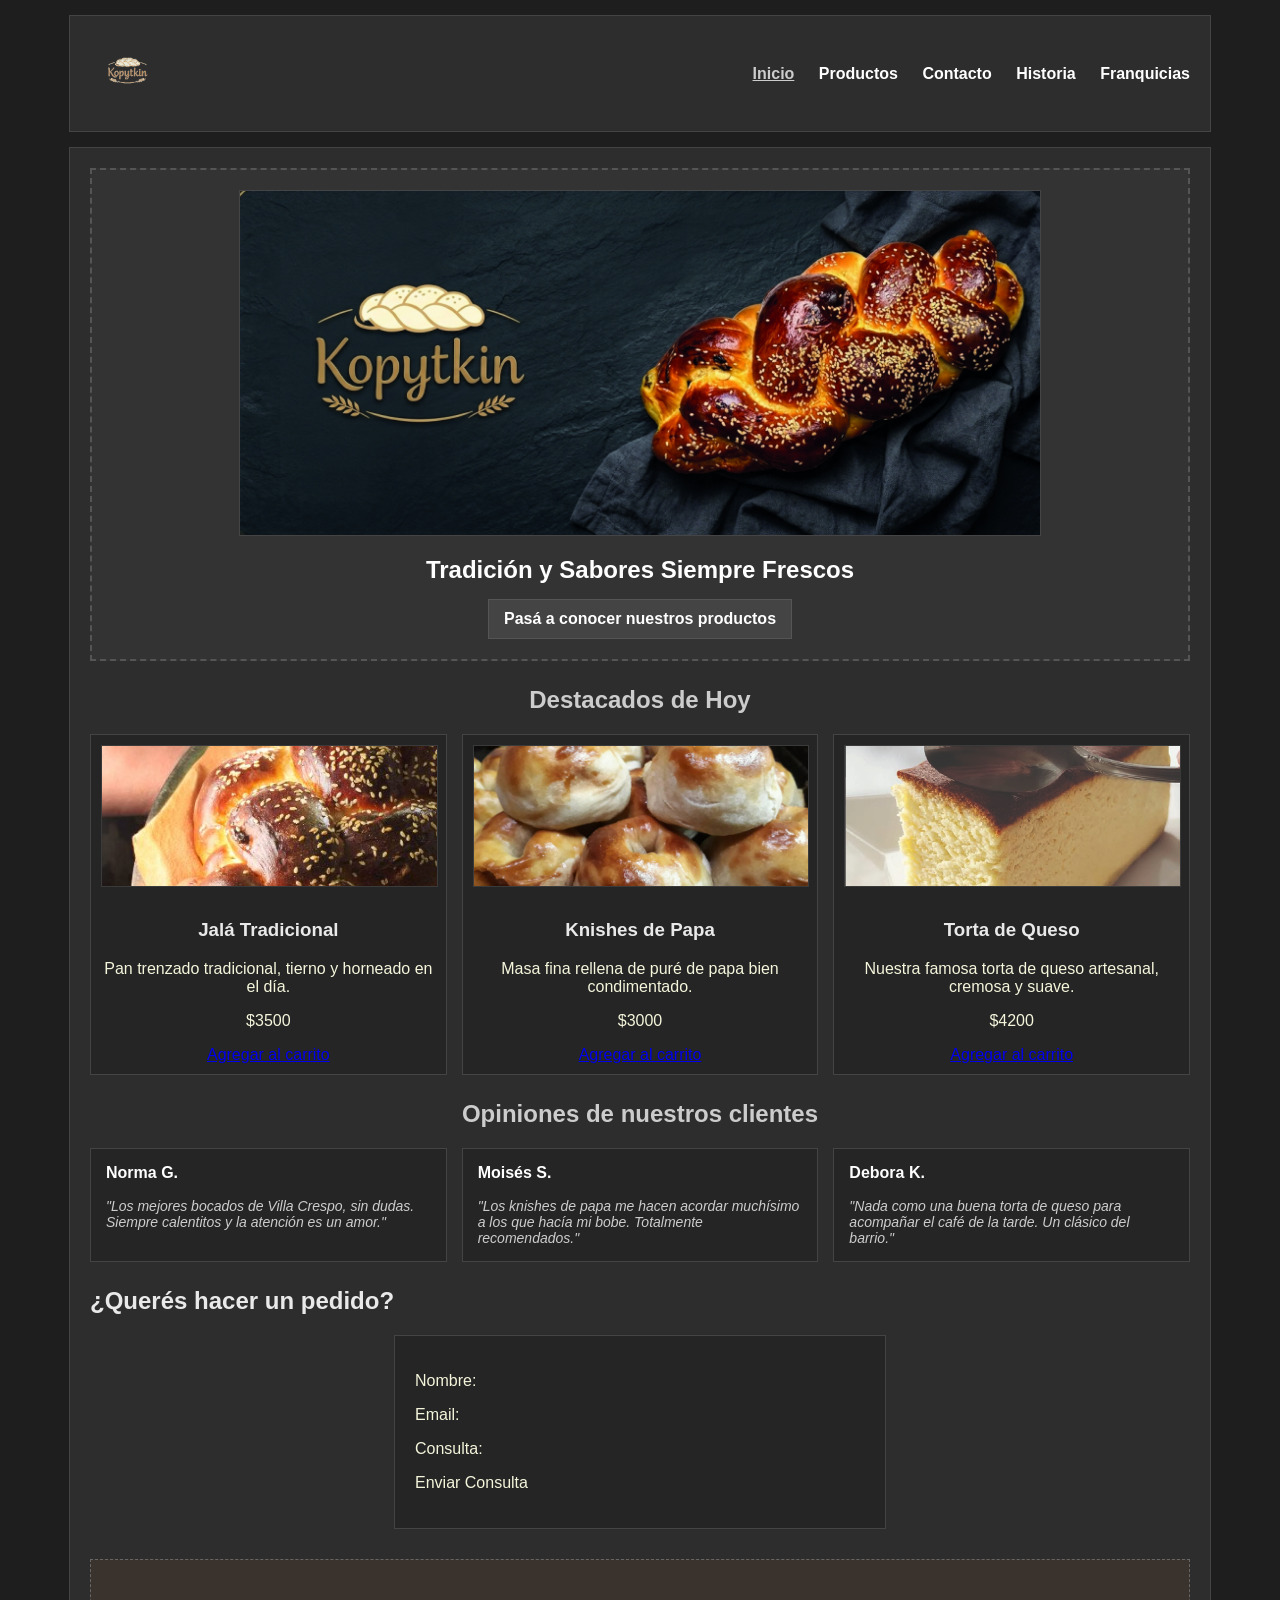
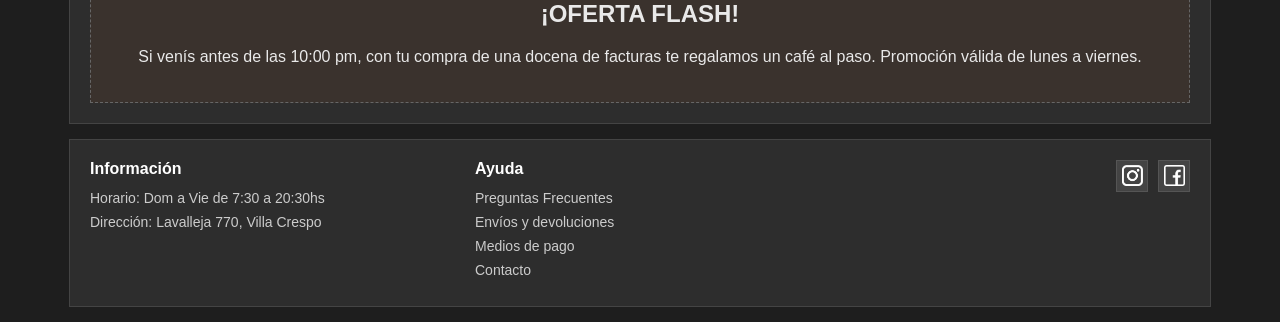
<file: kopytkin_panaderia_idishe/index.html>
<!DOCTYPE html>
<html lang="es">
<head>
    <meta charset="UTF-8">
    <title>Kopytkin - Panadería Idishe</title>
    <link rel="stylesheet" href="css/style.css">
</head>
<body>

    <header>
        <h1 class="logo-sitio">
            <a href="index.html">Kopytkin - Panadería Idishe</a>
        </h1>
        <nav>
            <ul>
                <li><a href="index.html" class="activo">Inicio</a></li>
                <li><a href="secciones/productos.html">Productos</a></li>
                <li><a href="secciones/contacto.html">Contacto</a></li>
                <li><a href="secciones/historia.html">Historia</a></li>
                <li><a href="secciones/franquicias.html">Franquicias</a></li>
            </ul>
        </nav>
        
    </header>

    <main>
        
        <section class="banner-seccion-propia">
            <div class="banner-bloque">
                <img src="img/baner.jpg" alt="banner principal">
                <h2>Tradición y Sabores Siempre Frescos</h2>
                <a href="secciones/productos.html" class="link-banner">Pasá a conocer nuestros productos</a>
            </div>
        </section>

        <section class="grilla-productos"> 
            <h2>Destacados de Hoy</h2>
        
            <div class="contenedor-grilla">
                <div class="tarjeta-producto">
                    <img src="img/trenza.jpg" alt="jala trenzada dulce o salado elaborado tradicionalmente">
                    <h3>Jalá Tradicional</h3>
                    <p>Pan trenzado tradicional, tierno y horneado en el día.</p>
                    <p>$3500</p>
                    <a href="#">Agregar al carrito</a>
                </div>
                <div class="tarjeta-producto">
                    <img src="img/knishes.jpg" alt="knishes de papa y cebolla cubiertos por una masa fina">
                    <h3>Knishes de Papa</h3>
                    <p>Masa fina rellena de puré de papa bien condimentado.</p>
                    <p>$3000</p>
                    <a href="#">Agregar al carrito</a>
                </div>
                <div class="tarjeta-producto">
                    <img src="img/tortadequeso.jpg" alt="torta de queso tradicional cremosa y suave">
                    <h3>Torta de Queso</h3>
                    <p>Nuestra famosa torta de queso artesanal, cremosa y suave.</p>
                    <p>$4200</p>
                    <a href="#">Agregar al carrito</a>
                </div>
            </div>
        </section>

        <section class="pastillas-opiniones">
            <h2>Opiniones de nuestros clientes</h2>
            <div class="contenedor-pastillas">
                <div class="pastilla-item">
                    <h3>Norma G.</h3>
                    <p>"Los mejores bocados de Villa Crespo, sin dudas. Siempre calentitos y la atención es un amor."</p>
                </div>
                <div class="pastilla-item">
                    <h3>Moisés S.</h3>
                    <p>"Los knishes de papa me hacen acordar muchísimo a los que hacía mi bobe. Totalmente recomendados."</p>
                </div>
                <div class="pastilla-item">
                    <h3>Debora K.</h3>
                    <p>"Nada como una buena torta de queso para acompañar el café de la tarde. Un clásico del barrio."</p>
                </div>
            </div>
        </section>

        <section class="seccion-consultas">
            <h2>¿Querés hacer un pedido?</h2>
            <div class="formulario-falso">
                <div class="grupo-campo">
                    <p>Nombre:</p>
                </div>
                <div class="grupo-campo">
                    <p>Email:</p>
                    
                </div>
                <div class="grupo-campo">
                    <p>Consulta:</p>
                </div>
                <p>Enviar Consulta</p>
            </div>
        </section>

        <aside class="oferta-flash">
            <h2>¡OFERTA FLASH!</h2>
            <p>Si venís antes de las 10:00 pm, con tu compra de una docena de facturas te regalamos un café al paso. Promoción válida de lunes a viernes.</p>
        </aside>

    </main>

   <footer>
    <div class="footer-bloque footer-info">
        <h3>Información</h3>
        <ul>
            <li>Horario: Dom a Vie de 7:30 a 20:30hs</li>
            <li>Dirección: Lavalleja 770, Villa Crespo</li>
        </ul>
    </div>

  <div class="footer-bloque menu-ayuda">
    <h3>Ayuda</h3>
    <ul>
        <li><a href="documentos/preguntas.pdf" target="_blank">Preguntas Frecuentes</a></li>
        <li><a href="documentos/enviosydevoluciones.pdf" target="_blank">Envíos y devoluciones</a></li>
        <li><a href="documentos/mediosdepagos.pdf" target="_blank">Medios de pago</a></li>
        <li><a href="secciones/contacto.html">Contacto</a></li>
    </ul>
</div>

    <div class="footer-bloque footer-redes">
        <a href="https://instagram.com/kopytkin_" target="_blank" class="red-enlace instagram">Instagram</a>
        <a href="https://facebook.com/kopytki.comidas" target="_blank" class="red-enlace facebook">Facebook</a>
    </div>
</footer>

</body>
</html>
</file>
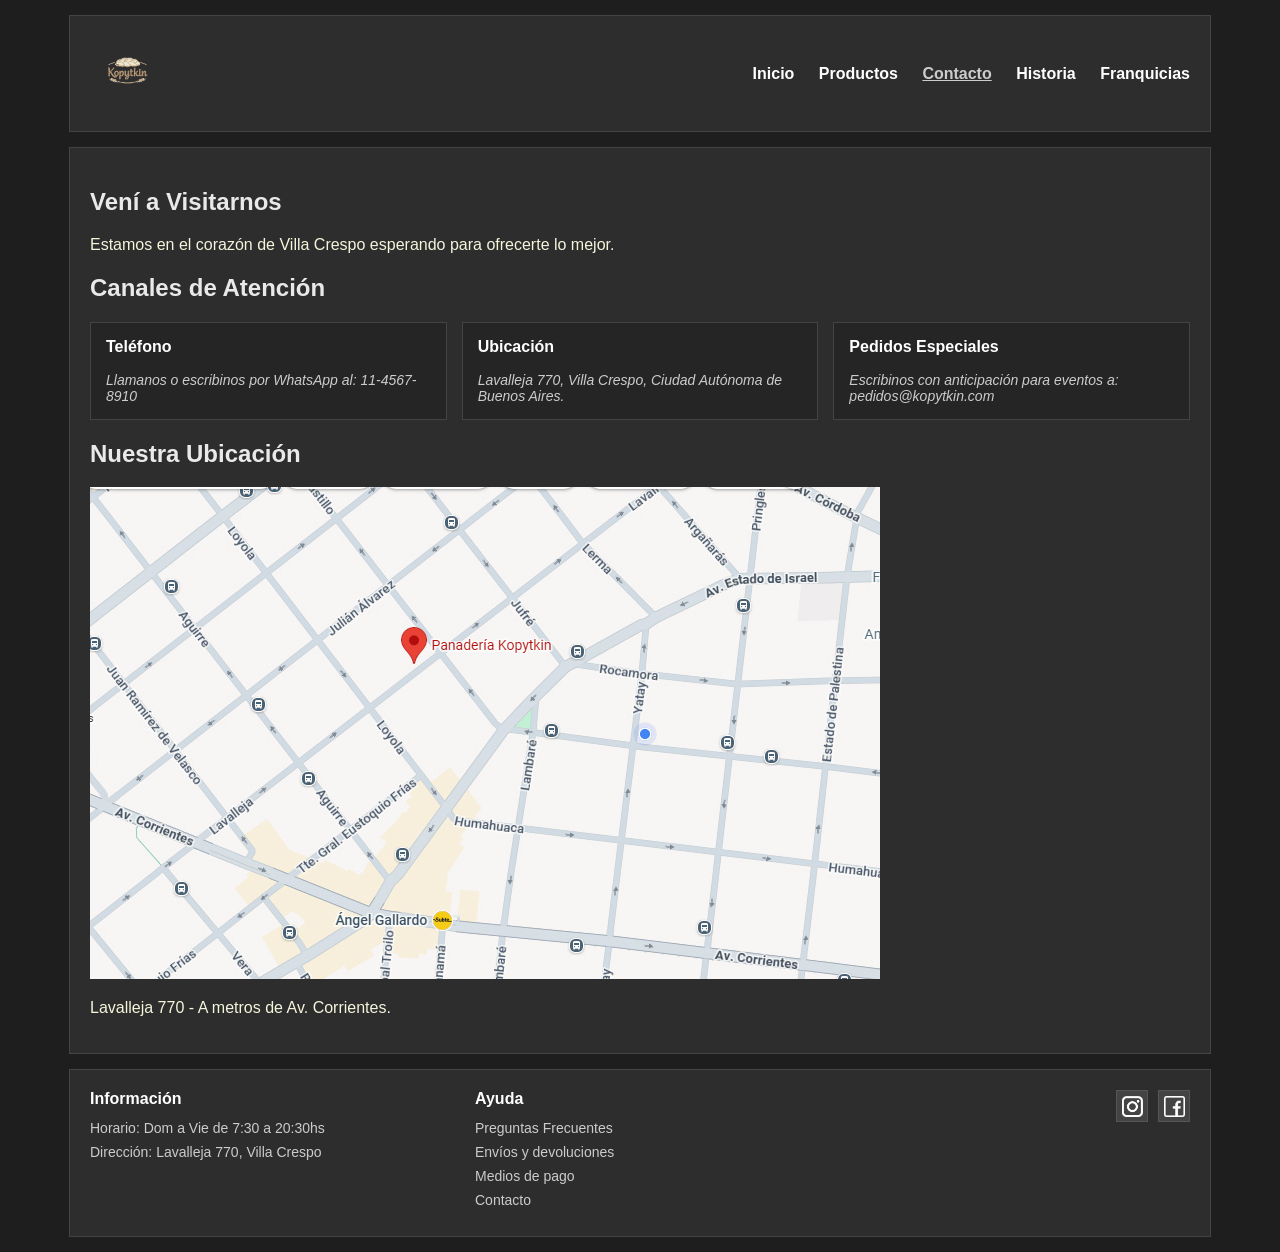
<file: kopytkin_panaderia_idishe/secciones/contacto.html>
<!DOCTYPE html>
<html lang="es">
<head>
    <meta charset="UTF-8">
    <title>Contacto - Kopytkin</title>
    <link rel="stylesheet" href="../css/style.css">
</head>
<body>

    <header>
        <h1 class="logo-sitio"><a href="../index.html">Kopytkin</a></h1>
        <nav>
            <ul>
                <li><a href="../index.html">Inicio</a></li>
                <li><a href="productos.html">Productos</a></li>
                <li><a href="contacto.html" class="activo">Contacto</a></li>
                <li><a href="historia.html">Historia</a></li>
                <li><a href="franquicias.html">Franquicias</a></li>
            </ul>
        </nav>
    </header>

    <main>
        <section class="banner-interno">
            <h2>Vení a Visitarnos</h2>
            <p>Estamos en el corazón de Villa Crespo esperando para ofrecerte lo mejor.</p>
        </section>

        <section class="pastillas-datos">
            <h2>Canales de Atención</h2>
            <div class="contenedor-pastillas">
                <article class="pastilla-item">
                    <h3>Teléfono</h3>
                    <p>Llamanos o escribinos por WhatsApp al: 11-4567-8910</p>
                </article>
                <article class="pastilla-item">
                    <h3>Ubicación</h3>
                    <p>Lavalleja 770, Villa Crespo, Ciudad Autónoma de Buenos Aires.</p>
                </article>
                <article class="pastilla-item">
                    <h3>Pedidos Especiales</h3>
                    <p>Escribinos con anticipación para eventos a: pedidos@kopytkin.com</p>
                </article>
            </div>
        </section>

        <section class="seccion-mapa">
            <h2>Nuestra Ubicación</h2>
            <div class="mapa-falso">
                <img src="../img/mapa.jpg" alt="Ubicación">
                <p>Lavalleja 770 - A metros de Av. Corrientes.</p>
            </div>
        </section>
    </main>

    <footer>
    <div class="footer-bloque footer-info">
        <h3>Información</h3>
        <ul>
            <li>Horario: Dom a Vie de 7:30 a 20:30hs</li>
            <li>Dirección: Lavalleja 770, Villa Crespo</li>
        </ul>
    </div>

 <div class="footer-bloque menu-ayuda">
    <h3>Ayuda</h3>
    <ul>
        <li><a href="../documentos/preguntas.pdf" target="_blank">Preguntas Frecuentes</a></li>
        <li><a href="../documentos/enviosydevoluciones.pdf" target="_blank">Envíos y devoluciones</a></li>
        <li><a href="../documentos/mediosdepagos.pdf" target="_blank">Medios de pago</a></li>
        <li><a href="contacto.html">Contacto</a></li>
    </ul>
</div>

    <div class="footer-bloque footer-redes">
        <a href="https://instagram.com/kopytkin_" target="_blank" class="red-enlace instagram">Instagram</a>
        <a href="https://facebook.com/kopytki.comidas" target="_blank" class="red-enlace facebook">Facebook</a>
    </div>
</footer>

</body>
</html>
</file>
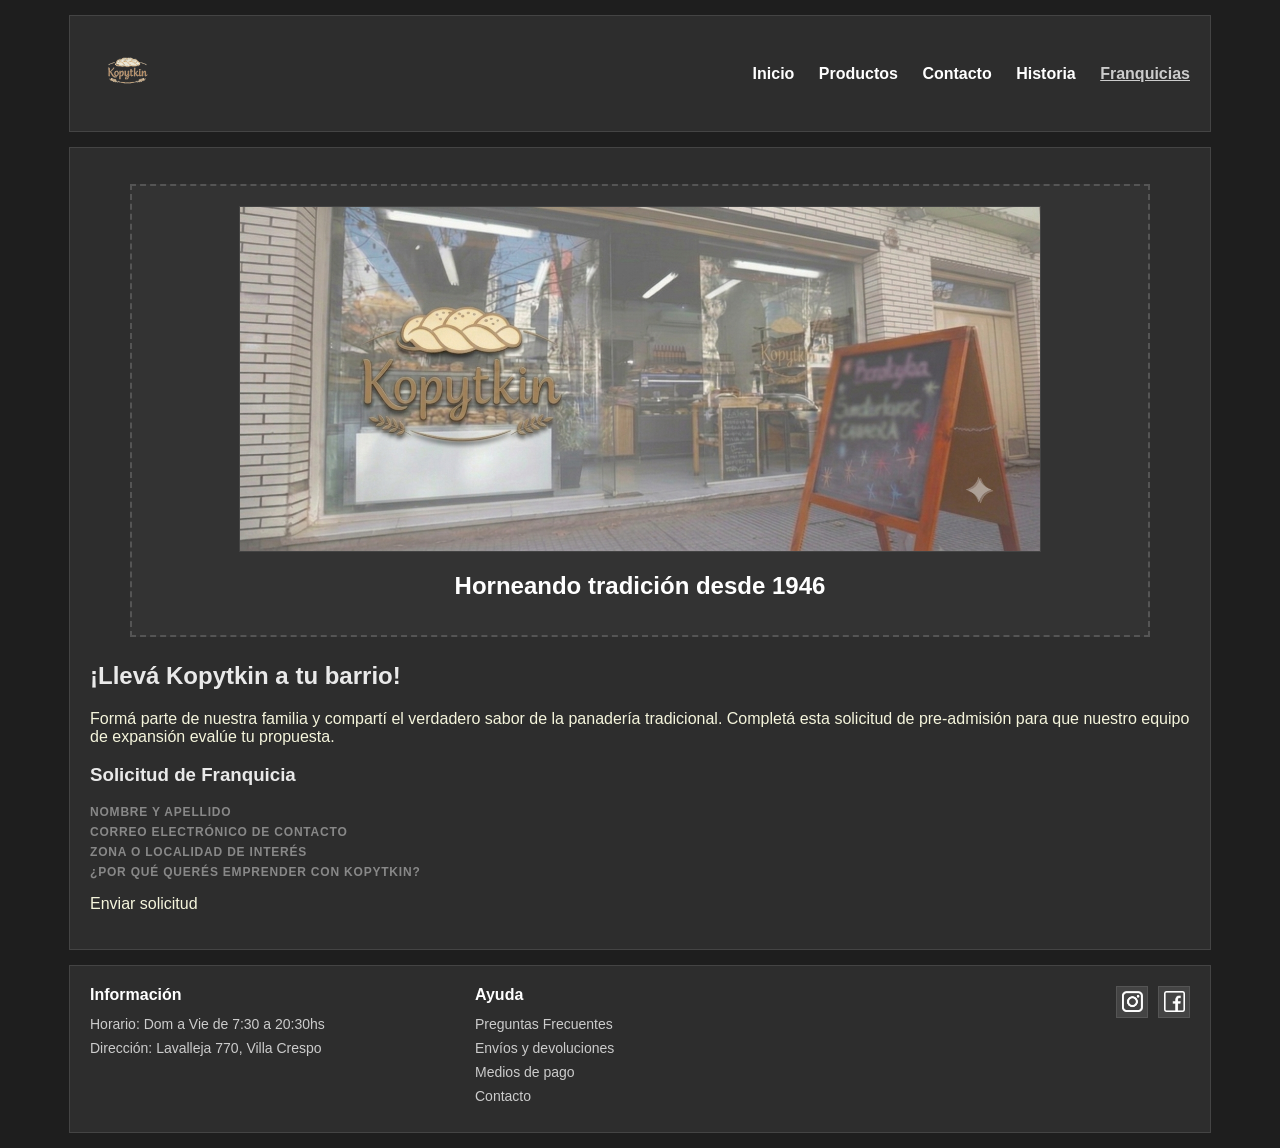
<file: kopytkin_panaderia_idishe/secciones/franquicias.html>
<!DOCTYPE html>
<html lang="es">
<head>
    <meta charset="UTF-8">
    <title>Franquicias - Kopytkin</title>
    <link rel="stylesheet" href="../css/style.css">
</head>

<body>
      <header>
        <h1 class="logo-sitio">
            <a href="index.html">Kopytkin - Panadería Idishe</a>
        </h1>
        <nav>
            <ul>
                <li><a href="../index.html">Inicio</a></li>
                <li><a href="productos.html">Productos</a></li>
                <li><a href="contacto.html">Contacto</a></li>
                <li><a href="historia.html">Historia</a></li>
                <li><a href="franquicias.html" class="activo">Franquicias</a></li>

            </ul>
        </nav>
        
 
    </header>
        <main>
               <figure>
        <section class="banner-seccion-propia">
            <div class="banner-bloque">
                <img src="../img/fachada2.png" alt="fachada del local">
                <H2>Horneando tradición desde 1946</H2>
            </div>
        </section>
        </figure>
        <section class="seccion-franquicia">
            
            <div class="franquicia-contenido">
                <h2>¡Llevá Kopytkin a tu barrio!</h2>
                <p>Formá parte de nuestra familia y compartí el verdadero sabor de la panadería tradicional. Completá esta solicitud de pre-admisión para que nuestro equipo de expansión evalúe tu propuesta.</p>
            </div>

            <div class="formulario-texto">
                <h3 class="formulario-titulo">Solicitud de Franquicia</h3>
                
                <div class="campo-falso">
                    <div class="label-falso">Nombre y Apellido</div>

                </div>

                <div class="campo-falso">
                    <div class="label-falso">Correo Electrónico de contacto</div>

                </div>

                <div class="campo-falso">
                    <div class="label-falso">Zona o Localidad de interés</div>
                  
                </div>

                <div class="campo-falso">
                    <div class="label-falso">¿Por qué querés emprender con Kopytkin?</div>
                    
                </div>

                <p>Enviar solicitud</p>
            </div>
            
        </section>
        </main>

   <footer>
    <div class="footer-bloque footer-info">
        <h3>Información</h3>
        <ul>
            <li>Horario: Dom a Vie de 7:30 a 20:30hs</li>
            <li>Dirección: Lavalleja 770, Villa Crespo</li>
        </ul>
    </div>

 <div class="footer-bloque menu-ayuda">
    <h3>Ayuda</h3>
    <ul>
        <li><a href="../documentos/preguntas.pdf" target="_blank">Preguntas Frecuentes</a></li>
        <li><a href="../documentos/enviosydevoluciones.pdf" target="_blank">Envíos y devoluciones</a></li>
        <li><a href="../documentos/mediosdepagos.pdf" target="_blank">Medios de pago</a></li>
        <li><a href="contacto.html">Contacto</a></li>
    </ul>
</div>

    <div class="footer-bloque footer-redes">
        <a href="https://instagram.com/kopytkin_" target="_blank" class="red-enlace instagram">Instagram</a>
        <a href="https://facebook.com/kopytki.comidas" target="_blank" class="red-enlace facebook">Facebook</a>
    </div>
</footer>

</body>
</html>
</file>
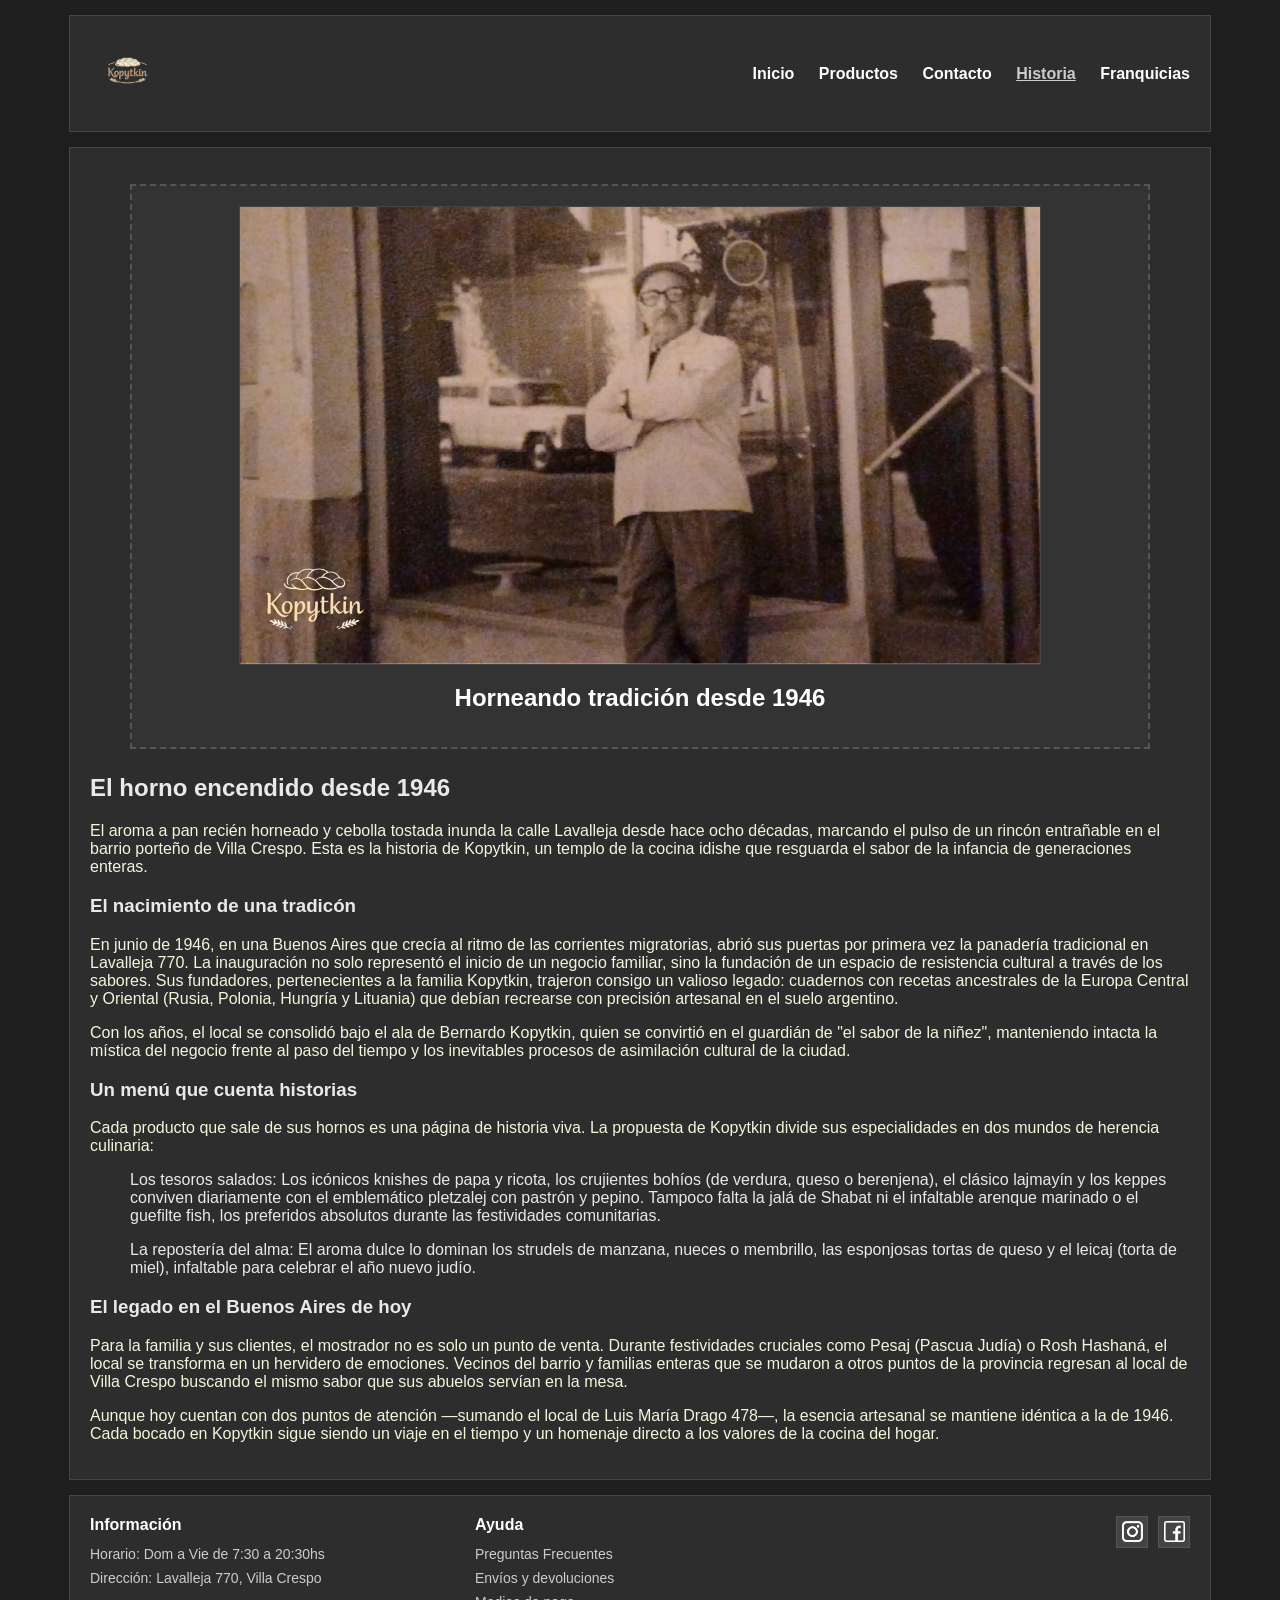
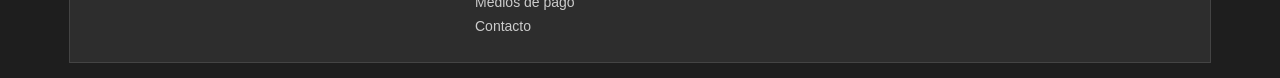
<file: kopytkin_panaderia_idishe/secciones/historia.html>
<!DOCTYPE html>
<html lang="es">
<head>
    <meta charset="UTF-8">
    <title>Historia - Kopytkin</title>
    <link rel="stylesheet" href="../css/style.css">
</head>
<body>

    <header>
        <h1 class="logo-sitio">
            <a href="../index.html">Kopytkin - Panadería Idishe</a>
        </h1>
        <nav>
            <ul>
                <li><a href="../index.html" >Inicio</a></li>
                <li><a href="productos.html">Productos</a></li>
                <li><a href="contacto.html">Contacto</a></li>
                <li><a href="historia.html" class="activo">Historia</a></li>
                <li><a href="franquicias.html">Franquicias</a></li>
                
            </ul>
        </nav>
        
    </header>

    <main>
        <figure>
        <section class="banner-seccion-propia">
            <div class="banner-bloque">
                <img src="../img/historia.jpg" alt="fachada del local">
                <H2>Horneando tradición desde 1946</H2>
            </div>
        </section>
        </figure>
        
        <section>
            <h2>El horno encendido desde 1946</h2>

            <p>El aroma a pan recién horneado y cebolla tostada inunda la calle Lavalleja desde hace ocho décadas, marcando el pulso de un rincón entrañable en el barrio porteño de Villa Crespo. Esta es la historia de Kopytkin, un templo de la cocina idishe que resguarda el sabor de la infancia de generaciones enteras.</p>

                <h3>El nacimiento de una tradicón</h3>

                    <p>En junio de 1946, en una Buenos Aires que crecía al ritmo de las corrientes migratorias, abrió sus puertas por primera vez la panadería tradicional en Lavalleja 770. La inauguración no solo representó el inicio de un negocio familiar, sino la fundación de un espacio de resistencia cultural a través de los sabores. Sus fundadores, pertenecientes a la familia Kopytkin, trajeron consigo un valioso legado: cuadernos con recetas ancestrales de la Europa Central y Oriental (Rusia, Polonia, Hungría y Lituania) que debían recrearse con precisión artesanal en el suelo argentino.</p>

                    <P>Con los años, el local se consolidó bajo el ala de Bernardo Kopytkin, quien se convirtió en el guardián de "el sabor de la niñez", manteniendo intacta la mística del negocio frente al paso del tiempo y los inevitables procesos de asimilación cultural de la ciudad.</P>
           

                <h3>Un menú que cuenta historias</h3>         
        
                    <P>Cada producto que sale de sus hornos es una página de historia viva. La propuesta de Kopytkin divide sus especialidades en dos mundos de herencia culinaria:</P>
                        <ol>Los tesoros salados: Los icónicos knishes de papa y ricota, los crujientes bohíos (de verdura, queso o berenjena), el clásico lajmayín y los keppes conviven diariamente con el emblemático pletzalej con pastrón y pepino. Tampoco falta la jalá de Shabat ni el infaltable arenque marinado o el guefilte fish, los preferidos absolutos durante las festividades comunitarias.</ol>
                        <ol>La repostería del alma: El aroma dulce lo dominan los strudels de manzana, nueces o membrillo, las esponjosas tortas de queso y el leicaj (torta de miel), infaltable para celebrar el año nuevo judío.</ol>
                
                <h3>El legado en el Buenos Aires de hoy</h3>

                    <p>Para la familia y sus clientes, el mostrador no es solo un punto de venta. Durante festividades cruciales como Pesaj (Pascua Judía) o Rosh Hashaná, el local se transforma en un hervidero de emociones. Vecinos del barrio y familias enteras que se mudaron a otros puntos de la provincia regresan al local de Villa Crespo buscando el mismo sabor que sus abuelos servían en la mesa.</p>

                    <p>Aunque hoy cuentan con dos puntos de atención —sumando el local de Luis María Drago 478—, la esencia artesanal se mantiene idéntica a la de 1946. Cada bocado en Kopytkin sigue siendo un viaje en el tiempo y un homenaje directo a los valores de la cocina del hogar.</p>
         </section>

    </main>
    <footer>
    <div class="footer-bloque footer-info">
        <h3>Información</h3>
        <ul>
            <li>Horario: Dom a Vie de 7:30 a 20:30hs</li>
            <li>Dirección: Lavalleja 770, Villa Crespo</li>
        </ul>
    </div>

 <div class="footer-bloque menu-ayuda">
    <h3>Ayuda</h3>
    <ul>
        <li><a href="../documentos/preguntas.pdf" target="_blank">Preguntas Frecuentes</a></li>
        <li><a href="../documentos/enviosydevoluciones.pdf" target="_blank">Envíos y devoluciones</a></li>
        <li><a href="../documentos/mediosdepagos.pdf" target="_blank">Medios de pago</a></li>
        <li><a href="contacto.html">Contacto</a></li>
    </ul>
</div>

    <div class="footer-bloque footer-redes">
        <a href="https://instagram.com/kopytkin_" target="_blank" class="red-enlace instagram">Instagram</a>
        <a href="https://facebook.com/kopytki.comidas" target="_blank" class="red-enlace facebook">Facebook</a>
    </div>
</footer>

</body>
</html>
</file>
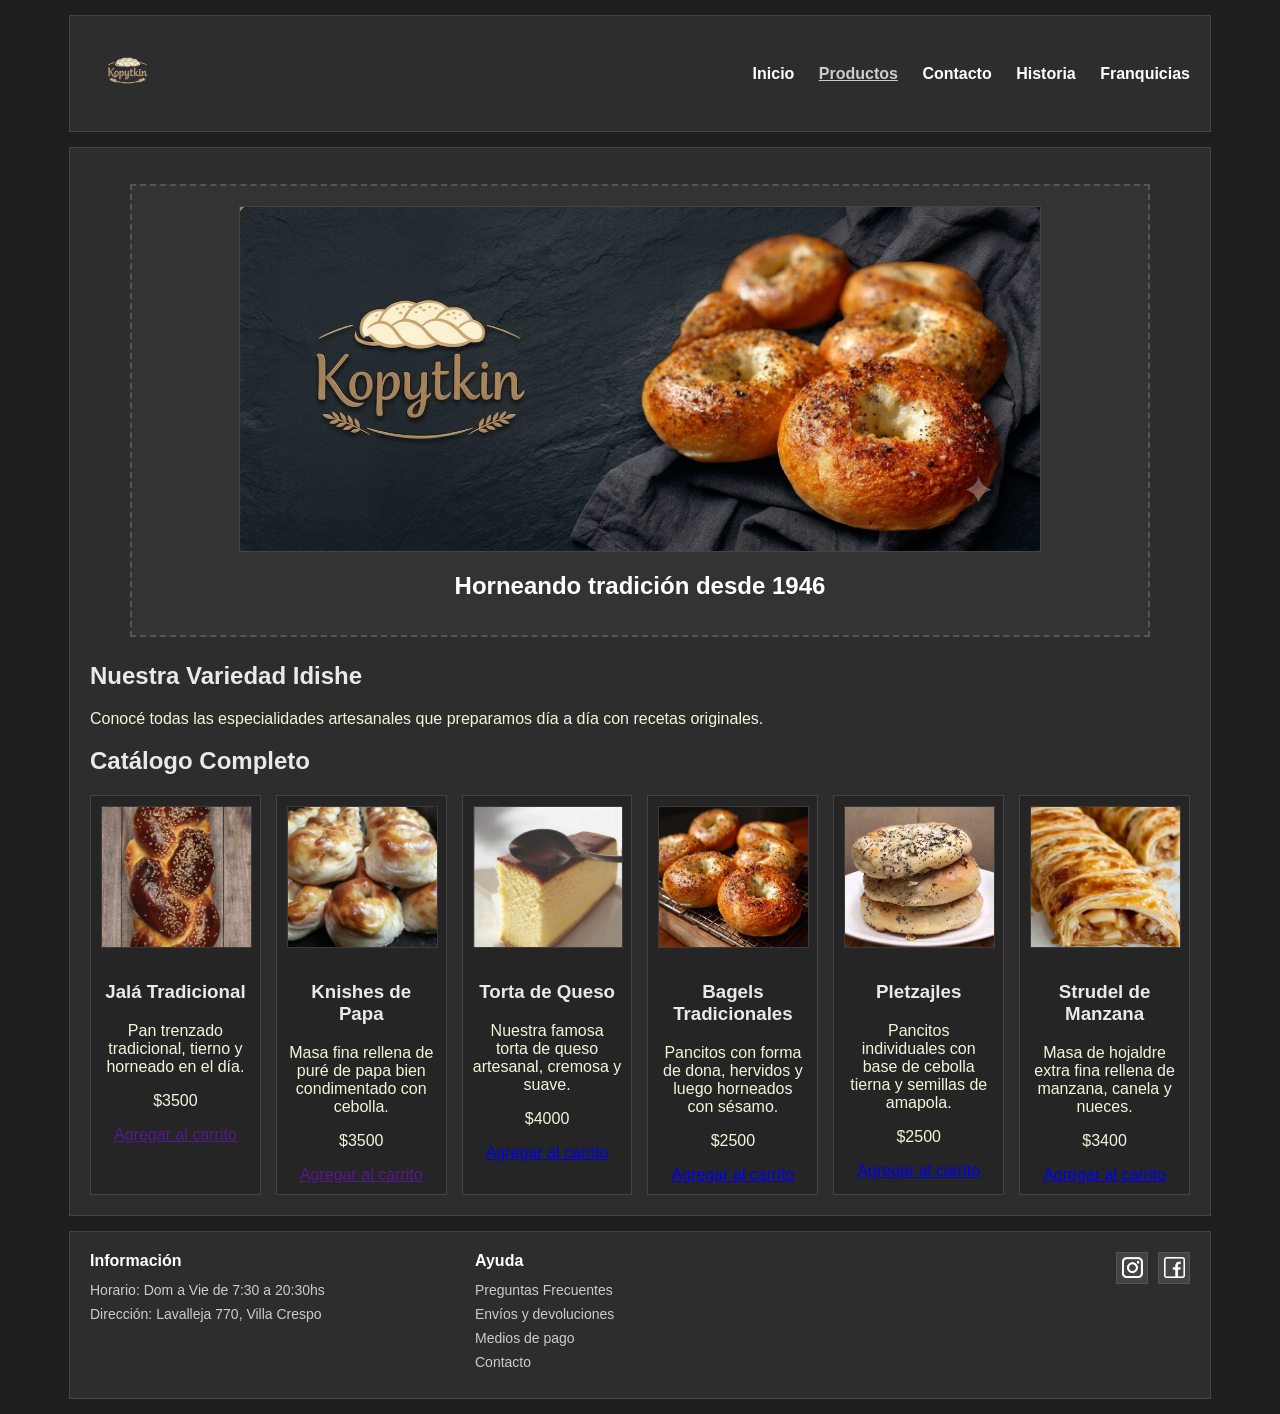
<file: kopytkin_panaderia_idishe/secciones/productos.html>
<!DOCTYPE html>
<html lang="es">
<head>
    <meta charset="UTF-8">
    <title>Nuestros Productos - Kopytkin</title>
    <link rel="stylesheet" href="../css/style.css">
</head>
<body>
<!--  -->
    <header>
        <h1 class="logo-sitio"><a href="../index.html">Kopytkin</a></h1>
        <nav>
            <ul>
                <li><a href="../index.html">Inicio</a></li>
                <li><a href="productos.html" class="activo">Productos</a></li>
                <li><a href="contacto.html">Contacto</a></li>
               <li><a href="historia.html">Historia</a></li>
                <li><a href="franquicias.html">Franquicias</a></li>
            </ul>
        </nav>

       
    </header>

    <main>
         <figure>
        <section class="banner-seccion-propia">
            <div class="banner-bloque">
                <img src="../img/baner_productos.png" alt="banner">
                <H2>Horneando tradición desde 1946</H2>
            </div>
        </section>
        </figure>

        <section >
            <h2>Nuestra Variedad Idishe</h2>
            <p>Conocé todas las especialidades artesanales que preparamos día a día con recetas originales.</p>
        </section>

        <section >
            <h2>Catálogo Completo</h2> 
            <div class="contenedor-grilla">
                
                <article class="tarjeta-producto">
                    <img src="../img/jala.jpeg" alt="jala tradicional trenzada agridulce">
                    <h3>Jalá Tradicional</h3>
                    <p>Pan trenzado tradicional, tierno y horneado en el día.</p>
                    <p>$3500</p>
                    <a href="">Agregar al carrito</a>
                </article>

                <article class="tarjeta-producto">
                    <img src="../img/knishes.jpg" alt="knishes de papa caseros de base dorada">
                    <h3>Knishes de Papa</h3>
                    <p>Masa fina rellena de puré de papa bien condimentado con cebolla.</p>
                    <p>$3500</p>
                    <a href="">Agregar al carrito</a>
                </article>

                <article class="tarjeta-producto">
                    <img src="../img/tortadequeso.jpg" alt="torta de queso idishe artesanal">
                    <h3>Torta de Queso</h3>
                    <p>Nuestra famosa torta de queso artesanal, cremosa y suave.</p>
                    <p>$4000</p>
                    <a href="#">Agregar al carrito</a>
                </article>

                <article class="tarjeta-producto">
                    <img src="../img/baegels.jpg" alt="bagels tradicionales con semillas de sésamo">
                    <h3>Bagels Tradicionales</h3>
                    <p>Pancitos con forma de dona, hervidos y luego horneados con sésamo.</p>
                    <p class="precio">$2500</p>
                    <a href="#">Agregar al carrito</a>
                </article>

                <article class="tarjeta-producto">
                    <img src="../img/pretsalah.jpeg" alt="pletzajles individuales con cebolla y amapola">
                    <h3>Pletzajles</h3>
                    <p>Pancitos individuales con base de cebolla tierna y semillas de amapola.</p>
                    <p class="precio">$2500</p>
                    <a href="#">Agregar al carrito</a>
                </article>

                <article class="tarjeta-producto">
                    <img src="../img/strudeldemanzana.jpg" alt="strudel de manzana crocante espolvoreado">
                    <h3>Strudel de Manzana</h3>
                    <p>Masa de hojaldre extra fina rellena de manzana, canela y nueces.</p>
                    <p>$3400</p>
                    <a href="#">Agregar al carrito</a>
                </article>

            </div>
        </section>
    </main>

   <footer>
    <div class="footer-bloque footer-info">
        <h3>Información</h3>
        <ul>
            <li>Horario: Dom a Vie de 7:30 a 20:30hs</li>
            <li>Dirección: Lavalleja 770, Villa Crespo</li>
        </ul>
    </div>

  <div class="footer-bloque menu-ayuda">
    <h3>Ayuda</h3>
    <ul>
        <li><a href="../documentos/preguntas.pdf" target="_blank">Preguntas Frecuentes</a></li>
        <li><a href="../documentos/enviosydevoluciones.pdf" target="_blank">Envíos y devoluciones</a></li>
        <li><a href="../documentos/mediosdepagos.pdf" target="_blank">Medios de pago</a></li>
        <li><a href="contacto.html">Contacto</a></li>
    </ul>
</div>

    <div class="footer-bloque footer-redes">
        <a href="https://instagram.com/kopytkin_" target="_blank" class="red-enlace instagram">Instagram</a>
        <a href="https://facebook.com/kopytki.comidas" target="_blank" class="red-enlace facebook">Facebook</a>
    </div>
</footer>

</body>
</html>
</file>
<file: kopytkin_panaderia_idishe/css/style.css>
/* Aca iría color de fondo de pantlla y bloques principales*/


body {
    font-family: Arial, Helvetica, sans-serif;
    background-color: #1e1e1e;
    color: #e9e9e9;
    margin: 0;
    padding: 0;
}


header, main, footer {
    width: 90%;
    max-width: 1100px;
    margin: 15px auto;
    background-color: #2d2d2d;
    padding: 20px;
    border: 1px solid #444444;
}

/* heder y menu navegacion. */
header {
    display: flex;
    justify-content: space-between;
    align-items: center;
}

header h1.logo-sitio {
    margin: 0;
    padding: 0;
}

/* H1 oculto del logo */
header h1.logo-sitio a {
    display: block;                  
    width: 240px;
    height: 75px;
    background-image: url('../img/logo.png');
    background-size: contain;
    background-repeat: no-repeat;
    background-position: left center;
    
    /* texto fuera de pantalla para que no se vea */
    text-indent: -9999px; 
    overflow: hidden;               
}


nav ul {
    list-style: none;
    padding: 0;
    margin: 0;
}

nav ul li {
    display: inline-block;
    margin-left: 20px;
}

nav ul li a {
    color: #ffffff;
    text-decoration: none;
    font-weight: bold;
}

/* 4. efecto hoover*/
nav ul li a:hover, 
nav ul li a.activo {
    color: #cccccc;
    text-decoration: underline;
}

/* baner principal */
.banner-seccion-propia {
    margin-bottom: 25px;
}


.banner-bloque {
    background-color: #333333;
    border: 2px dashed #555555;
    padding: 20px;
    text-align: center;
}

/* formato de banner */

.banner-bloque img {
    width: 100%;
    max-width: 800px;
    height: auto;
    display: block;
    margin: 0 auto 15px auto;
    border: 1px solid #444444;
}

/*texto */
.banner-bloque H2 {
    font-size: 24px;
    margin-bottom: 15px;
    color: #ffffff;
}

.link-banner {
    display: inline-block;
    background-color: #444444;
    color: #ffffff;
    padding: 10px 15px;
    text-decoration: none;
    border: 1px solid #555555;
    font-weight: bold;
}




/*parte productos destacados. */

.grilla-productos {
    margin-bottom: 25px;
}

.grilla-productos h2 {
    text-align: center;
    color: #cccccc;
    margin-bottom: 20px;
}


.contenedor-grilla {
    display: flex;
    justify-content: space-between;
    gap: 15px;
}


.tarjeta-producto {
    background-color: #252525;
    border: 1px solid #444444;
    padding: 10px;
    width: 31%;
    text-align: center;
}



/* formato de las imagenes de los productos y espaciado */

.tarjeta-producto img {
    width: 100%;
    height: 140px;
    object-fit: cover;
    border: 1px solid #3a3a3a;
    margin-bottom: 10px;
}

.precio{
    color: beige;
}


section p{

    color: beige;
}

/*seccion de puntuacion de clientes.*/
.pastillas-opiniones {
    margin-bottom: 25px;
}

.pastillas-opiniones h2 {
    text-align: center;
    color: #cccccc;
    margin-bottom: 20px;
}


.contenedor-pastillas {
    display: flex;
    justify-content: space-between;
    gap: 15px;
}






.pastilla-item {
    background-color: #252525;
    border: 1px solid #444444;
    padding: 15px;  
    width: 32%;
}

.pastilla-item h3 {
    margin-top: 0;
    color: #ffffff;
    font-size: 16px;
}

.pastilla-item p {
    margin-bottom: 0;
    color: #cccccc;
    font-size: 14px;
    font-style: italic;
}





/* formulario. prototipo */


.seccion-consultas {
    margin-bottom: 25px;
}

.formulario-falso {
    background-color: #252525;
    border: 1px solid #444444;
    padding: 20px;
    max-width: 450px;
    margin: 0 auto;
}



/* consultar por esto */
.grupo-campo {
    margin-bottom: 12px;
}


.grupo-campo label {
    display: block;
    margin-bottom: 5px;
    font-size: 14px;
}


.grupo-campo input, 
.grupo-campo textarea {
    width: 100%; 
    background-color: #1e1e1e;
    border: 1px solid #444444;
    color: #ffffff;
    padding: 8px;
    box-sizing: border-box;
}


.grupo-campo textarea {
    height: 100px;
    resize: vertical;
}

/* enviar boton */
.btn-enviar {
    background-color: #444444;
    color: #ffffff;
    border: 1px solid #555555;
    padding: 10px 20px;
    font-weight: bold;
    cursor: pointer;
}

/* aside. promocion flash */


.oferta-flash {
    background-color: #3a322d;
    border: 1px dashed #666666;
    padding: 20px;
    text-align: center;
    margin-top: 30px;
}




/*footer */
footer {
    display: flex;
    justify-content: space-between;
    align-items: flex-start;
    gap: 20px;
}


.footer-bloque {
    width: 30%;
}


.footer-bloque h3 {
    color: #ffffff;
    font-size: 16px;
    margin-top: 0;
    margin-bottom: 12px;
}


.footer-bloque ul {
    list-style: none;
    padding: 0;
    margin: 0;
}

.footer-bloque ul li {
    font-size: 14px;
    color: #cccccc;
    margin-bottom: 8px;
}


.menu-ayuda ul li a {
    color: #cccccc;
    text-decoration: none;

}


.menu-ayuda ul li a:hover {
    color: #ffffff;
    text-decoration: none;
}

.footer-redes {
    display: flex;
    justify-content: flex-end;
}

.red-enlace {
    display: inline-block;
    width: 30px;
    height: 30px;
    color: transparent;
    background-color: #444444;
    background-size: 70%;
    background-repeat: no-repeat;
    background-position: center;
    margin-left: 10px;
    border: 1px solid #555555;
    
}

.instagram { background-image: url('../img/instagram.png'); }
.facebook { background-image: url('../img/facebook.png'); }

a:hover {
    color: #ffffff;
}


[class*="btn"]:hover {
    background-color: #555555;
    border-color: #777777;
}

.label-falso {
    display: block;                 /* Obliga a que el texto se quede arriba de la caja */
    color: #888888;
    font-size: 12px;
    font-weight: bold;
    margin-bottom: 6px;             /* Separa la etiqueta de la cajita de abajo */
    text-transform: uppercase;      
    letter-spacing: 0.8px;
}
</file>
